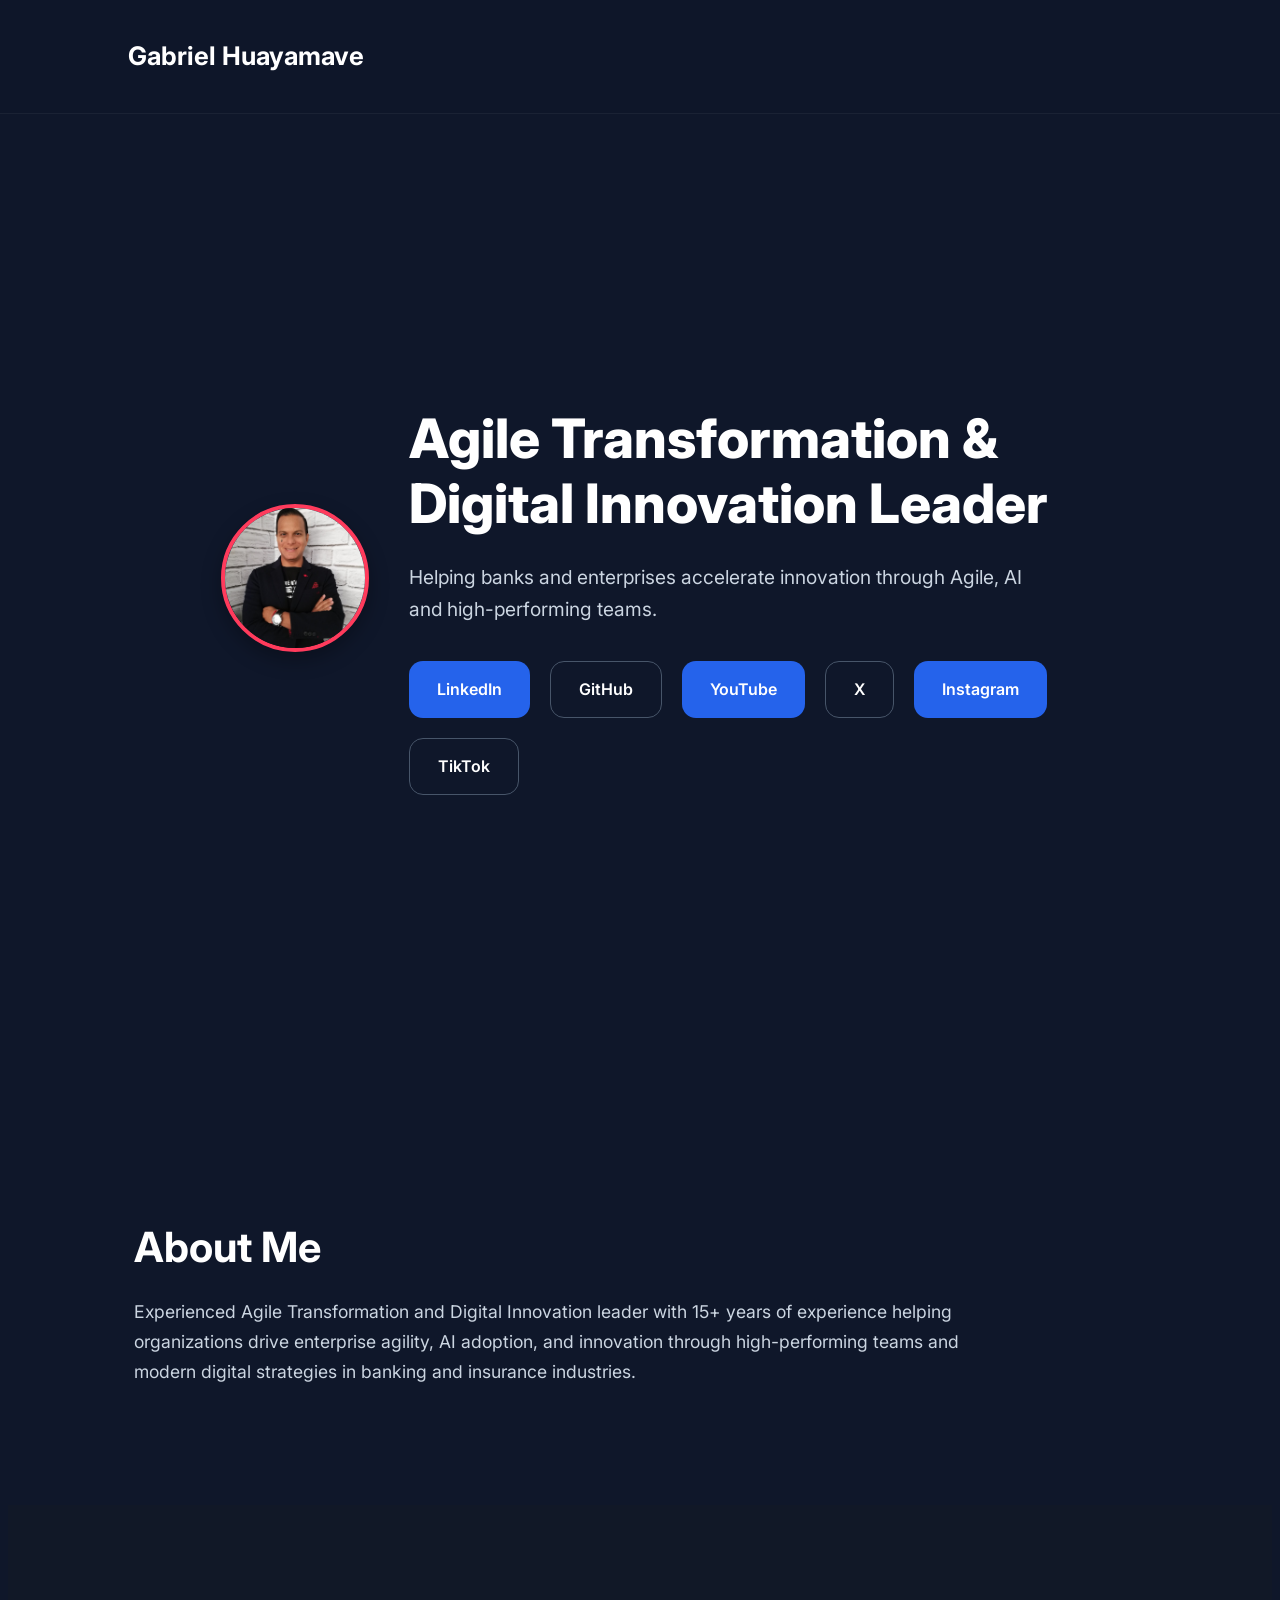
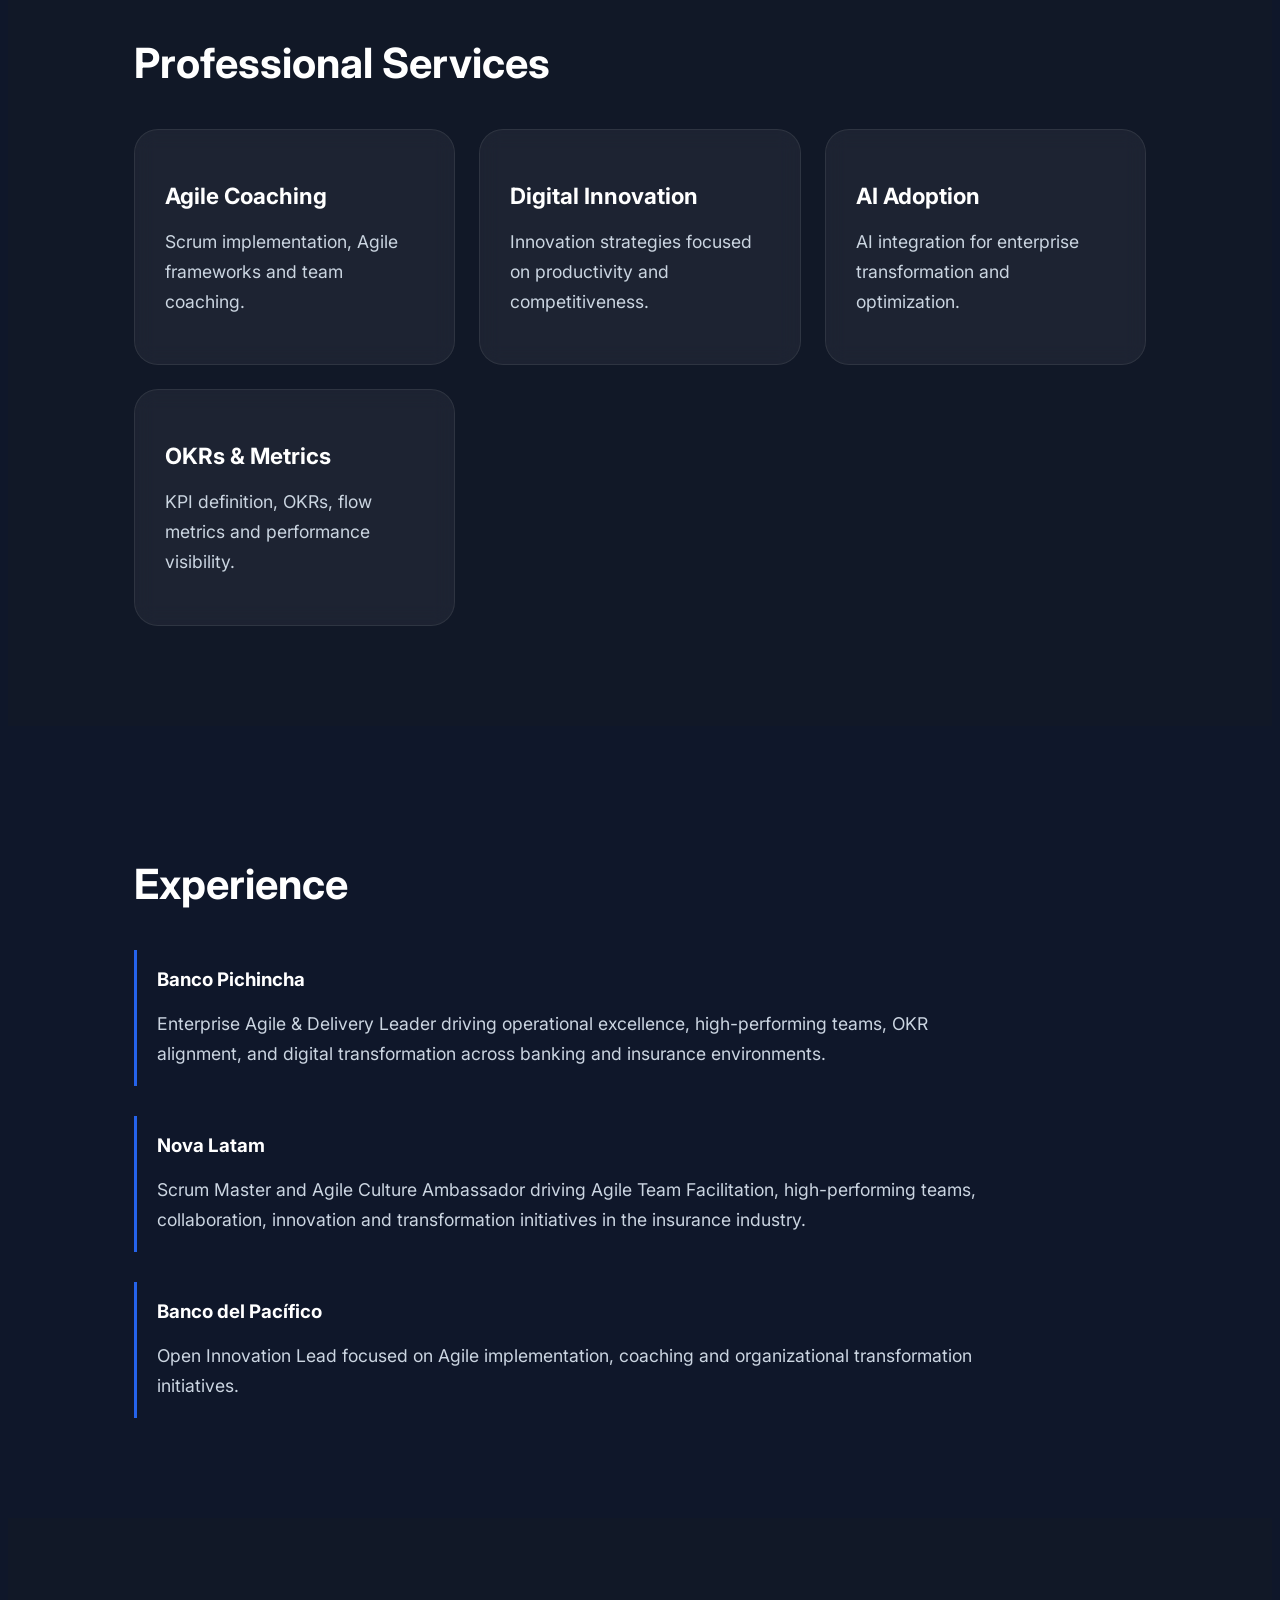
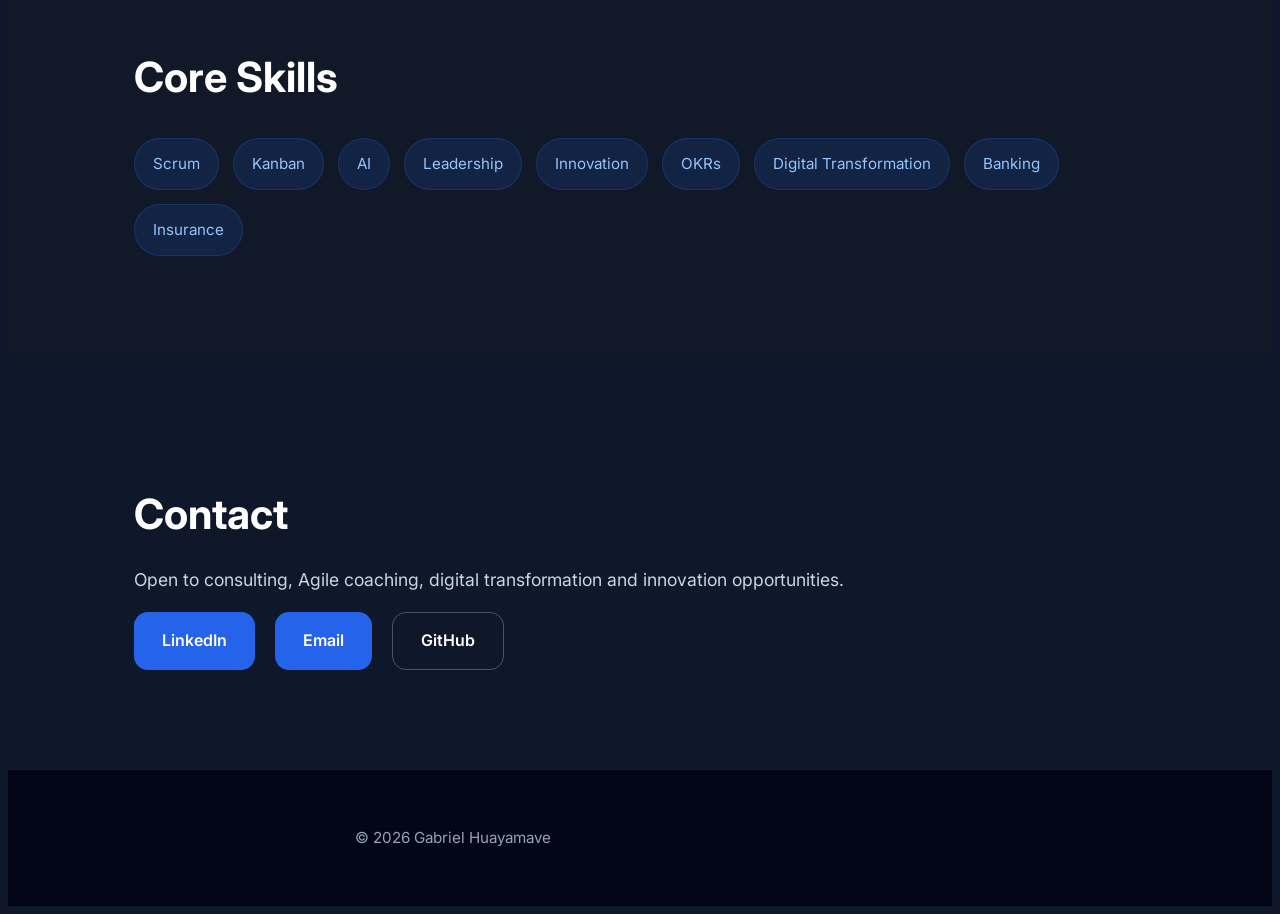
<file: index.html>
<!DOCTYPE html>
<html lang="en">

<head>
  <meta charset="UTF-8" />
  <meta name="viewport" content="width=device-width, initial-scale=1.0" />

  <title>Gabriel Huayamave | Agile Transformation & Digital Innovation Leader</title>

  <meta
    name="description"
    content="Gabriel Huayamave - Agile Transformation & Digital Innovation Leader especializado en banca, seguros, inteligencia artificial y transformación digital."
  />

  <link rel="stylesheet" href="style.css" />

  <link rel="preconnect" href="https://fonts.googleapis.com">
  <link rel="preconnect" href="https://fonts.gstatic.com" crossorigin>

  <link
    href="https://fonts.googleapis.com/css2?family=Inter:wght@300;400;500;600;700&display=swap"
    rel="stylesheet"
  />
</head>

<body>

  <!-- ================= HEADER ================= -->

  <header class="hero">

    <nav class="navbar">

      <h1 class="logo">Gabriel Huayamave</h1>

    </nav>

    <div class="hero-container">

      <!-- FOTO -->

      <div class="hero-image">
        <img src="gabriel.jpeg" alt="Gabriel Huayamave">
      </div>

      <!-- TEXTO -->

      <div class="hero-content">

        <h2 id="heroTitle">
          Agile Transformation & Digital Innovation Leader
        </h2>

        <p id="heroText">
          Helping banks and enterprises accelerate innovation through Agile, AI and high-performing teams.
        </p>

        <div class="hero-buttons">

          <a
            href="https://ec.linkedin.com/in/gabriel-roberto-huayamave-trivi%C3%B1o"
            target="_blank"
            class="btn primary"
          >
            LinkedIn
          </a>

          <a
            href="https://github.com/Gabo8645"
            target="_blank"
            class="btn secondary"
          >
            GitHub
          </a>

          <a
            href="https://www.youtube.com/channel/UCamIlZ0TwoTZwsD0PV_8Xaw"
            target="_blank"
            class="btn primary"
          >
            YouTube
          </a>

          <a
            href="https://x.com/GabrielHuayamav"
            target="_blank"
            class="btn secondary"
          >
            X
          </a>

          <a
            href="https://www.instagram.com/gabrielhuayamave"
            target="_blank"
            class="btn primary"
          >
            Instagram
          </a>
         
          <a
            href="https://www.tiktok.com/@gabrielhuayamave85"
            target="_blank"
            class="btn secondary"
          >
            TikTok
          </a>

        </div>

      </div>

    </div>

  </header>

  <!-- ================= ABOUT ================= -->

  <section class="section">

    <h2 id="aboutTitle">About Me</h2>

    <p id="aboutText">
      Experienced Agile Transformation and Digital Innovation leader with 15+ years of experience helping organizations drive enterprise agility, AI adoption, and innovation through high-performing teams and modern digital strategies in banking and insurance industries.
    </p>

  </section>

  <!-- ================= SERVICES ================= -->

  <section class="section dark">

    <h2 id="servicesTitle">Professional Services</h2>

    <div class="cards">

      <div class="card">
        <h3 id="service1Title">Agile Coaching</h3>
        <p id="service1Text">
          Scrum implementation, Agile frameworks and team coaching.
        </p>
      </div>

      <div class="card">
        <h3 id="service2Title">Digital Innovation</h3>
        <p id="service2Text">
          Innovation strategies focused on productivity and competitiveness.
        </p>
      </div>

      <div class="card">
        <h3 id="service3Title">AI Adoption</h3>
        <p id="service3Text">
          AI integration for enterprise transformation and optimization.
        </p>
      </div>

      <div class="card">
        <h3 id="service4Title">OKRs & Metrics</h3>
        <p id="service4Text">
          KPI definition, OKRs, flow metrics and performance visibility.
        </p>
      </div>

    </div>

  </section>

  <!-- ================= EXPERIENCE ================= -->

  <section class="section">

    <h2 id="experienceTitle">Experience</h2>

    <div class="timeline">

      <div class="timeline-item">
        <h3>Banco Pichincha</h3>
        <p id="exp1">
          Enterprise Agile & Delivery Leader driving operational excellence, high-performing teams, OKR alignment, and digital transformation across banking and insurance environments.
        </p>
      </div>

      <div class="timeline-item">
        <h3>Nova Latam</h3>
        <p id="exp2">
          Scrum Master and Agile Culture Ambassador driving Agile Team Facilitation, high-performing teams, collaboration, innovation and transformation initiatives in the insurance industry.
        </p>
      </div>

      <div class="timeline-item">
        <h3>Banco del Pacífico</h3>
        <p id="exp3">
          Open Innovation Lead focused on Agile implementation, coaching and organizational transformation initiatives.
        </p>
      </div>

    </div>

  </section>

  <!-- ================= SKILLS ================= -->

  <section class="section dark">

    <h2 id="skillsTitle">Core Skills</h2>

    <div class="skills">

      <span>Scrum</span>
      <span>Kanban</span>
      <span>AI</span>
      <span>Leadership</span>
      <span>Innovation</span>
      <span>OKRs</span>
      <span>Digital Transformation</span>
      <span>Banking</span>
      <span>Insurance</span>

    </div>

  </section>

  <!-- ================= CONTACT ================= -->

  <section class="section">

    <h2 id="contactTitle">Contact</h2>

    <p id="contactText">
      Open to consulting, Agile coaching, digital transformation and innovation opportunities.
    </p>

    <div class="contact-buttons">

      <a
            href="https://ec.linkedin.com/in/gabriel-roberto-huayamave-trivi%C3%B1o"
            target="_blank"
            class="btn primary"
          >
            LinkedIn
          </a>

      <a
        href="mailto:gabrielhuayamave@gmail.com"
        class="btn primary"
      >
        Email
      </a>

      <a
        href="https://github.com/Gabo8645"
        target="_blank"
        class="btn secondary"
      >
        GitHub
      </a>

    </div>

  </section>

  <!-- ================= FOOTER ================= -->

  <footer>

    <p>
      © 2026 Gabriel Huayamave
    </p>

  </footer>

  <script src="script.js"></script>

</body>

</html>
</file>
<file: style.css>
```css
/* =========================
   RESET
========================= */

* {
  margin: 0;
  padding: 0;
  box-sizing: border-box;
}

html {
  scroll-behavior: smooth;
}

body {

  font-family: 'Inter', sans-serif;

  background: #0f172a;

  color: #ffffff;

  line-height: 1.7;

  overflow-x: hidden;
}

/* =========================
   GENERAL
========================= */

.section {

  padding: 100px 10%;

}

.dark {

  background: #111827;

}

h1,
h2,
h3 {

  line-height: 1.2;

}

h2 {

  font-size: 2.6rem;

  margin-bottom: 25px;

  font-weight: 700;

}

p {

  font-size: 1.1rem;

  color: #cbd5e1;

  max-width: 850px;

}

/* =========================
   HERO
========================= */

.hero {

  min-height: 100vh;

  background:
    linear-gradient(
      rgba(15, 23, 42, 0.88),
      rgba(15, 23, 42, 0.95)
    ),
    url('https://images.unsplash.com/photo-1520607162513-77705c0f0d4a?q=80&w=1600');

  background-size: cover;

  background-position: center;

  display: flex;

  flex-direction: column;

  justify-content: center;

  padding: 120px 10% 60px;

}

/* =========================
   NAVBAR
========================= */

.navbar {

  position: fixed;

  top: 0;

  left: 0;

  width: 100%;

  display: flex;

  justify-content: space-between;

  align-items: center;

  padding: 20px 10%;

  background: rgba(15, 23, 42, 0.75);

  backdrop-filter: blur(12px);

  z-index: 999;

  border-bottom: 1px solid rgba(255,255,255,0.05);

}

.logo {

  font-size: 1.6rem;

  font-weight: 700;

  color: #ffffff;

}

.lang-btn {

  background: #2563eb;

  border: none;

  color: white;

  padding: 10px 18px;

  border-radius: 12px;

  cursor: pointer;

  font-weight: 600;

  transition: 0.3s ease;

}

.lang-btn:hover {

  background: #1d4ed8;

}

/* =========================
   HERO CONTAINER
========================= */

.hero-container {

  display: flex;

  align-items: center;

  justify-content: center;

  gap: 40px;

  flex-wrap: wrap;

}

/* =========================
   HERO IMAGE
========================= */

.hero-image img {

  width: 140px !important;

  height: 140px !important;

  max-width: 140px !important;

  min-width: 140px !important;

  object-fit: cover;

  border-radius: 50%;

  border: 4px solid #ff3b5c;

  box-shadow: 0 8px 20px rgba(0,0,0,0.30);

  transition: all 0.3s ease;

  display: block;

}

.hero-image img:hover {

  transform: scale(1.03);

}

/* =========================
   HERO CONTENT
========================= */

.hero-content {

  max-width: 650px;

}

.hero-content h2 {

  font-size: 3.4rem;

  margin-bottom: 24px;

  font-weight: 800;

}

.hero-content p {

  font-size: 1.2rem;

  margin-bottom: 35px;

}

/* =========================
   BUTTONS
========================= */

.hero-buttons,
.contact-buttons {

  display: flex;

  gap: 20px;

  flex-wrap: wrap;

}

.btn {

  text-decoration: none;

  padding: 14px 28px;

  border-radius: 14px;

  font-weight: 600;

  transition: all 0.3s ease;

  display: inline-flex;

  align-items: center;

  justify-content: center;

}

.primary {

  background: #2563eb;

  color: white;

}

.primary:hover {

  background: #1d4ed8;

  transform: translateY(-2px);

}

.secondary {

  border: 1px solid #475569;

  color: white;

}

.secondary:hover {

  background: #1e293b;

  transform: translateY(-2px);

}

/* =========================
   SERVICES
========================= */

.cards {

  display: grid;

  grid-template-columns: repeat(auto-fit, minmax(250px, 1fr));

  gap: 24px;

  margin-top: 40px;

}

.card {

  background: rgba(255,255,255,0.05);

  border: 1px solid rgba(255,255,255,0.08);

  padding: 30px;

  border-radius: 24px;

  backdrop-filter: blur(10px);

  transition: all 0.3s ease;

}

.card:hover {

  transform: translateY(-6px);

  border-color: #2563eb;

}

.card h3 {

  margin-bottom: 15px;

  font-size: 1.4rem;

}

/* =========================
   TIMELINE
========================= */

.timeline {

  margin-top: 40px;

  display: flex;

  flex-direction: column;

  gap: 30px;

}

.timeline-item {

  border-left: 3px solid #2563eb;

  padding-left: 20px;

}

.timeline-item h3 {

  margin-bottom: 10px;

}

/* =========================
   SKILLS
========================= */

.skills {

  display: flex;

  flex-wrap: wrap;

  gap: 14px;

  margin-top: 35px;

}

.skills span {

  background: rgba(37,99,235,0.15);

  color: #93c5fd;

  padding: 12px 18px;

  border-radius: 999px;

  font-size: 0.95rem;

  border: 1px solid rgba(37,99,235,0.25);

}

/* =========================
   FOOTER
========================= */

footer {

  text-align: center;

  padding: 40px 20px;

  background: #020617;

}

footer p {

  color: #94a3b8;

  font-size: 0.95rem;

}

/* =========================
   RESPONSIVE TABLET
========================= */

@media (max-width: 992px) {

  .hero-content h2 {

    font-size: 3rem;

  }

  .section {

    padding: 80px 8%;

  }

}

/* =========================
   RESPONSIVE MOBILE
========================= */

@media (max-width: 768px) {

  .navbar {

    padding: 16px 6%;

  }

  .hero {

    padding: 120px 6% 60px;

    text-align: center;

  }

  .hero-container {

    flex-direction: column;

  }

  .hero-image img {

    width: 120px !important;

    height: 120px !important;

  }

  .hero-content h2 {

    font-size: 2.3rem;

  }

  .hero-content p {

    font-size: 1.05rem;

  }

  .hero-buttons,
  .contact-buttons {

    justify-content: center;

  }

  .section {

    padding: 70px 6%;

  }

  h2 {

    font-size: 2rem;

  }

  p {

    font-size: 1rem;

  }

  .cards {

    grid-template-columns: 1fr;

  }

}

/* =========================
   SMALL MOBILE
========================= */

@media (max-width: 480px) {

  .hero-content h2 {

    font-size: 2rem;

  }

  .logo {

    font-size: 1rem;

  }

  .lang-btn {

    padding: 8px 14px;

    font-size: 0.9rem;

  }

}
```
</file>
